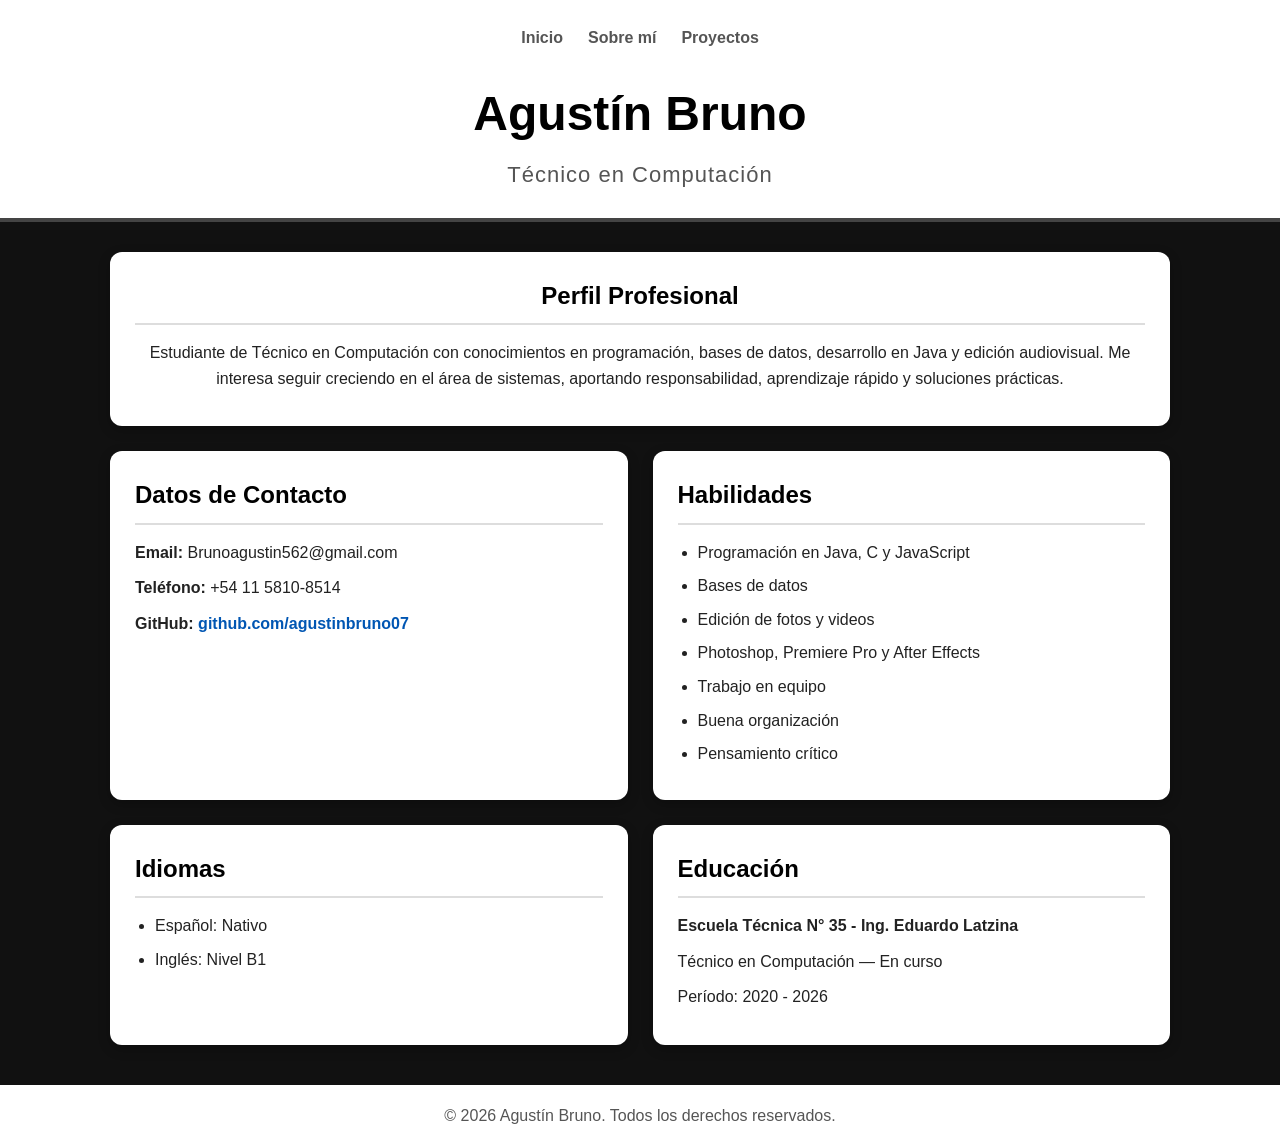
<file: index.html>
<!DOCTYPE html>
<html lang="es">
<head>
    <meta charset="UTF-8">
    <meta name="viewport" content="width=device-width, initial-scale=1.0">
    <title>CV Agustín Bruno</title>
    <link rel="stylesheet" href="style.css">
</head>

<body>

    <header>
        <div class="contenedor-header">
            <nav>
                <a href="index.html">Inicio</a>
                <a href="about.html">Sobre mí</a>
                <a href="Projects.html">Proyectos</a>
            </nav>

            <div class="titulos">
                <h1>Agustín Bruno</h1>
                <h2>Técnico en Computación</h2>
            </div>
        </div>
    </header>

    <main class="contenedor-principal">

        <section class="card presentacion">
            <h2>Perfil Profesional</h2>
            <p>
                Estudiante de Técnico en Computación con conocimientos en programación,
                bases de datos, desarrollo en Java y edición audiovisual.
                Me interesa seguir creciendo en el área de sistemas, aportando responsabilidad,
                aprendizaje rápido y soluciones prácticas.
            </p>
        </section>

        <section class="grid-secciones">

            <div class="card">
                <h2>Datos de Contacto</h2>
                <p><strong>Email:</strong> Brunoagustin562@gmail.com</p>
                <p><strong>Teléfono:</strong> +54 11 5810-8514</p>
                <p><strong>GitHub:</strong> 
                    <a href="https://github.com/agustinbruno07" target="_blank" rel="noopener noreferrer">
                        github.com/agustinbruno07
                    </a>
                </p>
            </div>

            <div class="card">
                <h2>Habilidades</h2>
                <ul>
                    <li>Programación en Java, C y JavaScript</li>
                    <li>Bases de datos</li>
                    <li>Edición de fotos y videos</li>
                    <li>Photoshop, Premiere Pro y After Effects</li>
                    <li>Trabajo en equipo</li>
                    <li>Buena organización</li>
                    <li>Pensamiento crítico</li>
                </ul>
            </div>

            <div class="card">
                <h2>Idiomas</h2>
                <ul>
                    <li>Español: Nativo</li>
                    <li>Inglés: Nivel B1</li>
                </ul>
            </div>

            <div class="card">
                <h2>Educación</h2>
                <p><strong>Escuela Técnica N° 35 - Ing. Eduardo Latzina</strong></p>
                <p>Técnico en Computación — En curso</p>
                <p>Período: 2020 - 2026</p>
            </div>

        </section>

    </main>

    <footer>
        <p>© 2026 Agustín Bruno. Todos los derechos reservados.</p>
    </footer>

</body>
</html>
</file>
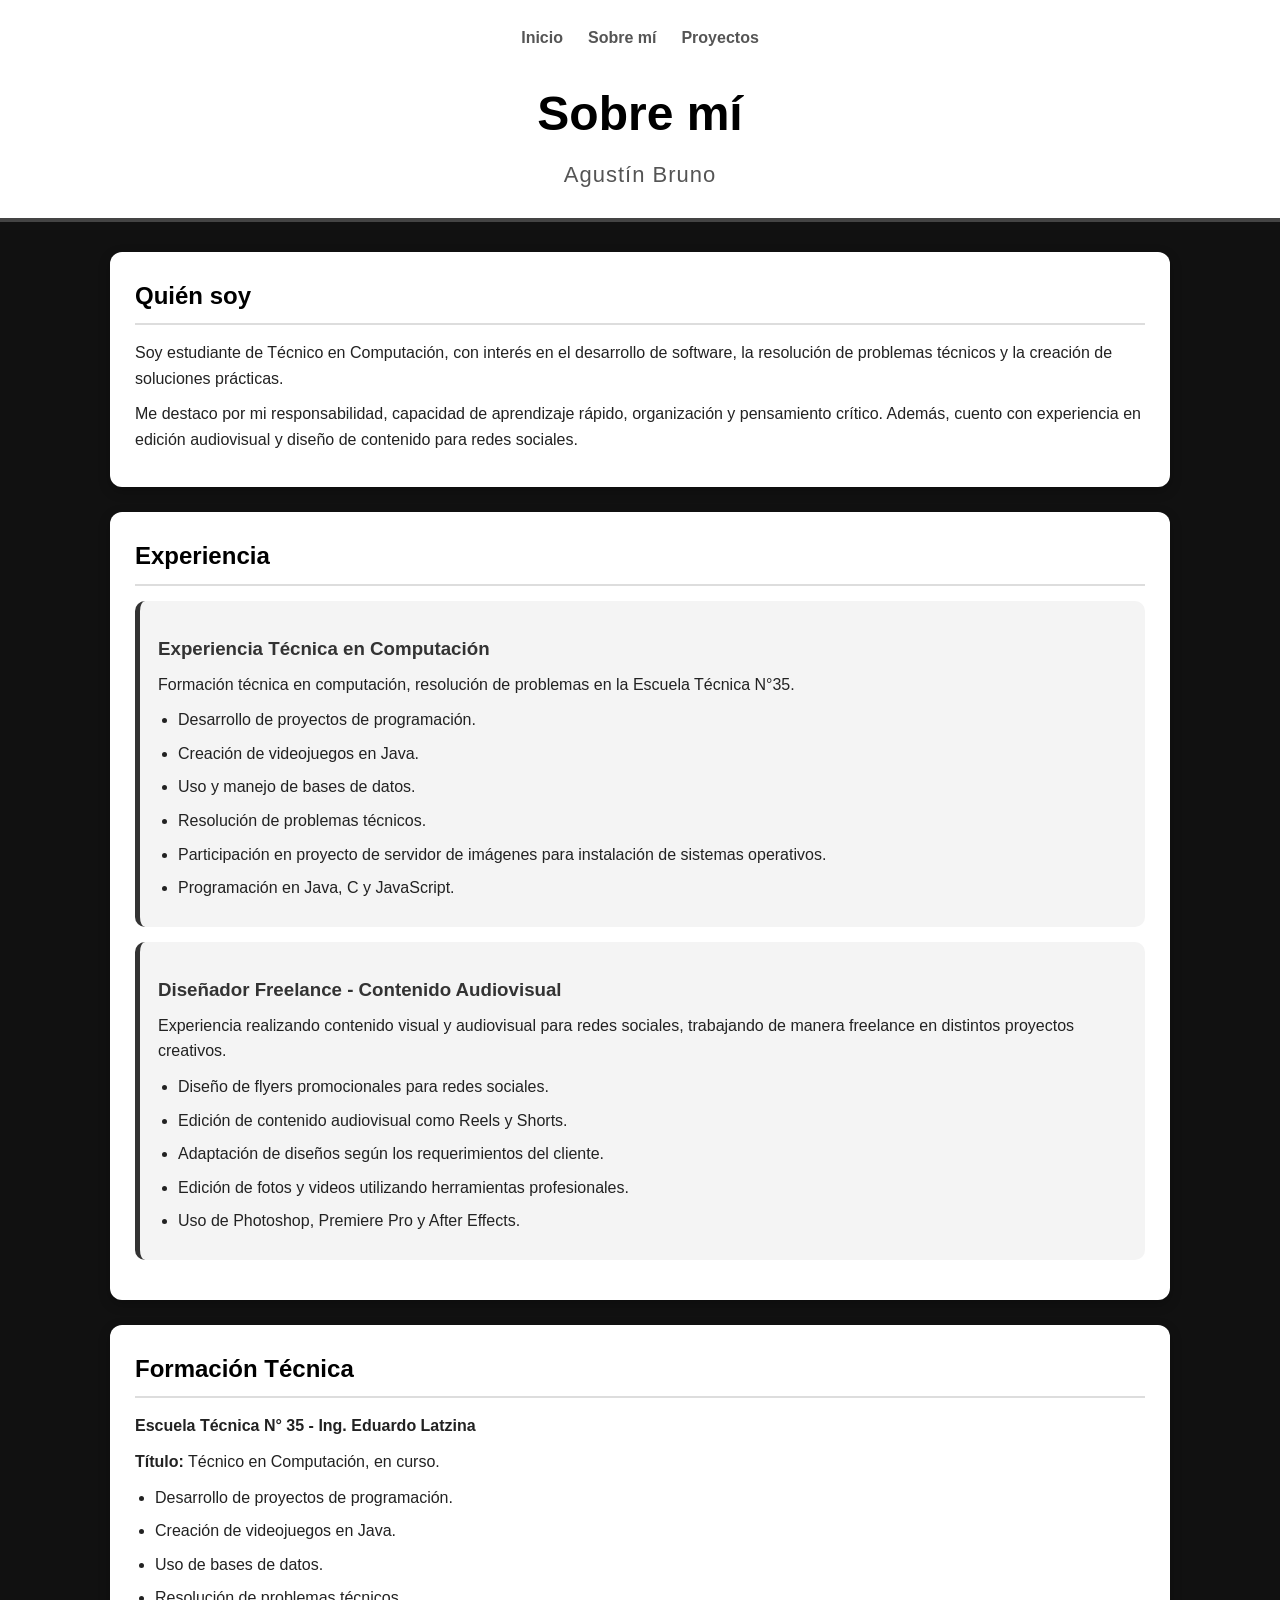
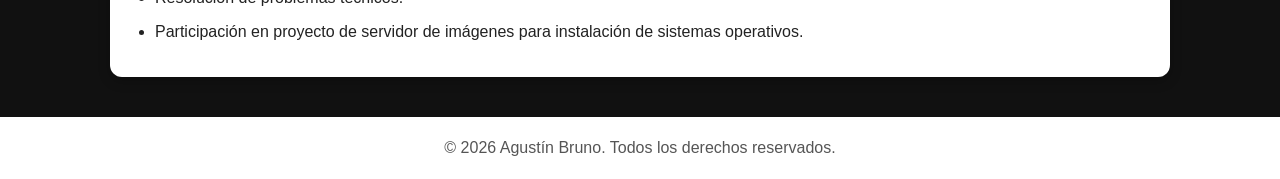
<file: about.html>
<!DOCTYPE html>
<html lang="es">
<head>
    <meta charset="UTF-8">
    <meta name="viewport" content="width=device-width, initial-scale=1.0">
    <title>Sobre mí - Agustín Bruno</title>
    <link rel="stylesheet" href="style.css">
</head>

<body>

    <header>
        <div class="contenedor-header">
            <nav>
                <a href="index.html">Inicio</a>
                <a href="about.html">Sobre mí</a>
                <a href="Projects.html">Proyectos</a>
            </nav>

            <div class="titulos">
                <h1>Sobre mí</h1>
                <h2>Agustín Bruno</h2>
            </div>
        </div>
    </header>

    <main class="contenedor-principal">

        <section class="card">
            <h2>Quién soy</h2>
            <p>
                Soy estudiante de Técnico en Computación, con interés en el desarrollo de software,
                la resolución de problemas técnicos y la creación de soluciones prácticas.
            </p>

            <p>
                Me destaco por mi responsabilidad, capacidad de aprendizaje rápido,
                organización y pensamiento crítico. Además, cuento con experiencia en edición
                audiovisual y diseño de contenido para redes sociales.
            </p>
        </section>

        <section class="card">
    <h2>Experiencia</h2>

    <div class="proyecto">
        <h3>Experiencia Técnica en Computación</h3>

        <p>Formación técnica en computación, resolución de problemas en la Escuela Técnica N°35.</p>

        <ul>
            <li>Desarrollo de proyectos de programación.</li>
            <li>Creación de videojuegos en Java.</li>
            <li>Uso y manejo de bases de datos.</li>
            <li>Resolución de problemas técnicos.</li>
            <li>Participación en proyecto de servidor de imágenes para instalación de sistemas operativos.</li>
            <li>Programación en Java, C y JavaScript.</li>
        </ul>
    </div> 
        <div class="proyecto">
        <h3>Diseñador Freelance - Contenido Audiovisual</h3>

        <p>Experiencia realizando contenido visual y audiovisual para redes sociales,
            trabajando de manera freelance en distintos proyectos creativos.</p>

        <ul>
            <li>Diseño de flyers promocionales para redes sociales.</li>
            <li>Edición de contenido audiovisual como Reels y Shorts.</li>
            <li>Adaptación de diseños según los requerimientos del cliente.</li>
            <li>Edición de fotos y videos utilizando herramientas profesionales.</li>
            <li>Uso de Photoshop, Premiere Pro y After Effects.</li>
        </ul>
    </div>
</section>

        <section class="card">
            <h2>Formación Técnica</h2>

            <p><strong>Escuela Técnica N° 35 - Ing. Eduardo Latzina</strong></p>
            <p><strong>Título:</strong> Técnico en Computación, en curso.</p>

            <ul>
                <li>Desarrollo de proyectos de programación.</li>
                <li>Creación de videojuegos en Java.</li>
                <li>Uso de bases de datos.</li>
                <li>Resolución de problemas técnicos.</li>
                <li>Participación en proyecto de servidor de imágenes para instalación de sistemas operativos.</li>
            </ul>
        </section>

    </main>

    <footer>
        <p>© 2026 Agustín Bruno. Todos los derechos reservados.</p>
    </footer>

</body>
</html>
</file>
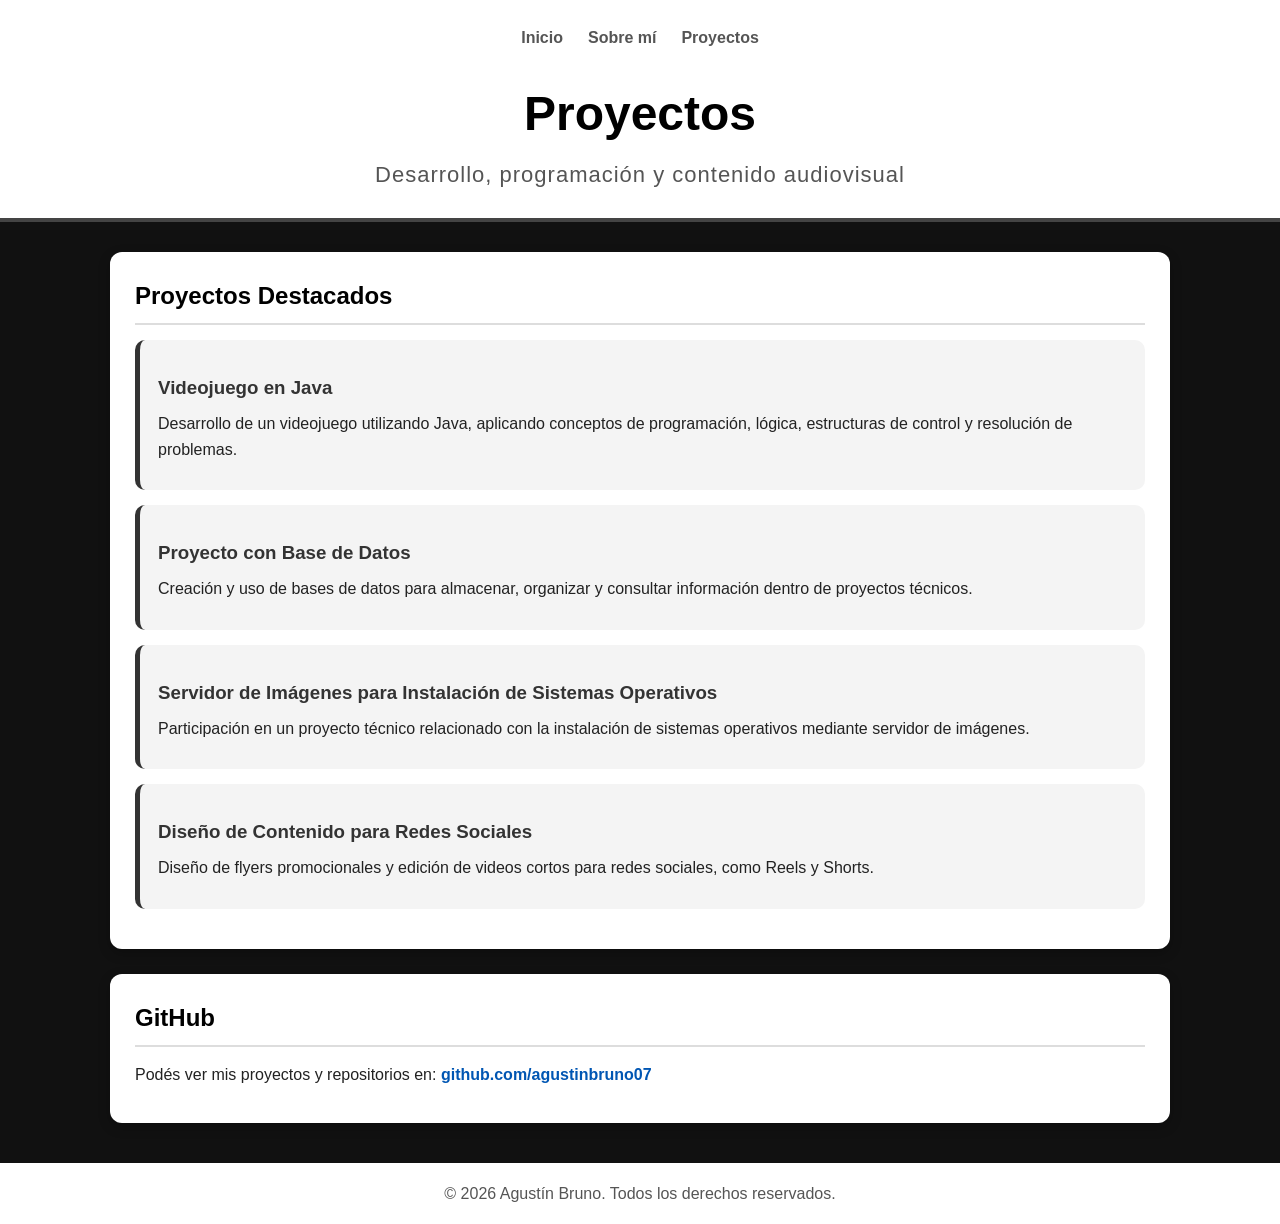
<file: Projects.html>
<!DOCTYPE html>
<html lang="es">
<head>
    <meta charset="UTF-8">
    <meta name="viewport" content="width=device-width, initial-scale=1.0">
    <title>Proyectos - Agustín Bruno</title>
    <link rel="stylesheet" href="style.css">
</head>

<body>

    <header>
        <div class="contenedor-header">
            <nav>
                <a href="index.html">Inicio</a>
                <a href="about.html">Sobre mí</a>
                <a href="Projects.html">Proyectos</a>
            </nav>

            <div class="titulos">
                <h1>Proyectos</h1>
                <h2>Desarrollo, programación y contenido audiovisual</h2>
            </div>
        </div>
    </header>

    <main class="contenedor-principal">

        <section class="card">
            <h2>Proyectos Destacados</h2>

            <div class="proyecto">
                <h3>Videojuego en Java</h3>
                <p>
                    Desarrollo de un videojuego utilizando Java, aplicando conceptos de programación,
                    lógica, estructuras de control y resolución de problemas.
                </p>
            </div>

            <div class="proyecto">
                <h3>Proyecto con Base de Datos</h3>
                <p>
                    Creación y uso de bases de datos para almacenar, organizar y consultar información
                    dentro de proyectos técnicos.
                </p>
            </div>

            <div class="proyecto">
                <h3>Servidor de Imágenes para Instalación de Sistemas Operativos</h3>
                <p>
                    Participación en un proyecto técnico relacionado con la instalación de sistemas
                    operativos mediante servidor de imágenes.
                </p>
            </div>

            <div class="proyecto">
                <h3>Diseño de Contenido para Redes Sociales</h3>
                <p>
                    Diseño de flyers promocionales y edición de videos cortos para redes sociales,
                    como Reels y Shorts.
                </p>
            </div>
        </section>

        <section class="card">
            <h2>GitHub</h2>
            <p>
                Podés ver mis proyectos y repositorios en:
                <a href="https://github.com/agustinbruno07" target="_blank" rel="noopener noreferrer">
                    github.com/agustinbruno07
                </a>
            </p>
        </section>

    </main>

    <footer>
        <p>© 2026 Agustín Bruno. Todos los derechos reservados.</p>
    </footer>

</body>
</html>
</file>
<file: style.css>
* {
    margin: 0;
    padding: 0;
    box-sizing: border-box;
}

body {
    background-color: #111111;
    color: #222222;
    font-family: Arial, Helvetica, sans-serif;
    line-height: 1.6;
}



header {
    background-color: #ffffff;
    padding: 25px 20px;
    border-bottom: 4px solid #444444;
}

.contenedor-header {
    max-width: 1100px;
    margin: 0 auto;
}

nav {
    display: flex;
    justify-content: center;
    gap: 25px;
    margin-bottom: 25px;
}

nav a {
    color: #555555;
    text-decoration: none;
    font-weight: bold;
    transition: 0.3s;
}

nav a:hover {
    color: #000000;
    text-decoration: underline;
}

.titulos {
    text-align: center;
}

.titulos h1 {
    font-size: 48px;
    color: #000000;
    margin-bottom: 5px;
}

.titulos h2 {
    font-size: 22px;
    color: #555555;
    font-weight: normal;
    letter-spacing: 1px;
}



.contenedor-principal {
    max-width: 1100px;
    margin: 30px auto;
    padding: 0 20px;
}

.card {
    background-color: #ffffff;
    padding: 25px;
    border-radius: 12px;
    margin-bottom: 25px;
    box-shadow: 0 4px 12px rgba(0, 0, 0, 0.25);
}

.card h2 {
    color: #000000;
    margin-bottom: 15px;
    border-bottom: 2px solid #dddddd;
    padding-bottom: 8px;
}

.card h3 {
    margin-top: 15px;
    color: #333333;
}

.card p {
    margin-bottom: 10px;
}

.card ul {
    margin-left: 20px;
}

.card li {
    margin-bottom: 8px;
}

.card a {
    color: #0056b3;
    font-weight: bold;
    text-decoration: none;
}

.card a:hover {
    text-decoration: underline;
}



.presentacion {
    text-align: center;
}



.grid-secciones {
    display: grid;
    grid-template-columns: repeat(2, 1fr);
    gap: 25px;
}

.grid-secciones .card {
    margin-bottom: 0;
}



.proyecto {
    background-color: #f4f4f4;
    padding: 18px;
    border-radius: 10px;
    margin-bottom: 15px;
    border-left: 5px solid #333333;
}

.proyecto h3 {
    margin-bottom: 8px;
}



footer {
    background-color: #ffffff;
    text-align: center;
    padding: 18px;
    margin-top: 40px;
    color: #555555;
}
</file>
